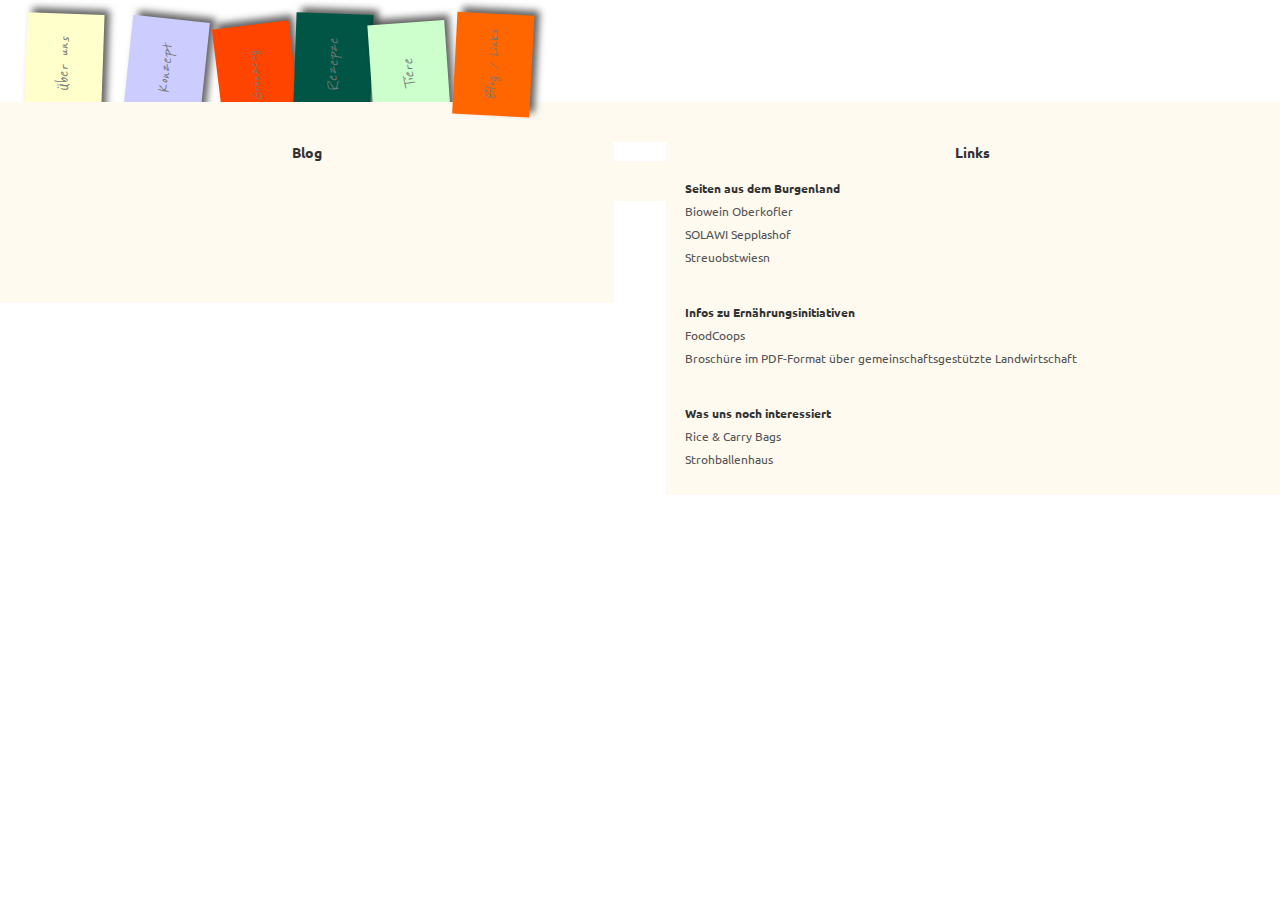
<file: alternate_site/blog.html>
<!DOCTYPE html> 
<html lang="en"> 
<head> 
    <meta charset="UTF-8" />
        <meta http-equiv="X-UA-Compatible" content="IE=edge,chrome=1"> 
        <title>Kleine Landwirtschaft</title>
        <meta name="viewport" content="width=device-width, initial-scale=1.0, maximum-scale=1.0, user-scalable=0"> 
        <meta name="description" content="Unsere kleine Landwirtschaft">
        <meta name="keywords" content="Krobotek, Landwirtschaft, Schweine, biologisch, Hühner, Eier, Gänse, Gemüse, Tomaten, Gurken, Kartoffeln, Burgenland, Jennersdorf, Fürstenfeld />
        <meta name="author" content="Joseph Pfeifer" />
        <link rel="shortcut icon" href="../favicon.ico"> 
        <link href='http://fonts.googleapis.com/css?family=Reenie+Beanie' rel='stylesheet' type='text/css'>
        <link href='http://fonts.googleapis.com/css?family=Ubuntu:400,700' rel='stylesheet' type='text/css'>
        <link rel="stylesheet" type="text/css" href="../css/normalize.css" />
        <link rel="stylesheet" type="text/css" href="../css/demo.css" media="screen" />
        <link rel="stylesheet" type="text/css" href="../css/style.css" media="screen" />
        <link rel="stylesheet" type="text/css" href="../css/book.css" media="screen" /> 
        <link rel="stylesheet" type="text/css" href="../css/colorbox.css" media="screen" /> 
    <body>
    <div class="f-page">
        <div class="f-title">
          <a class="one" href="http://www.diekleinelandwirtschaft.at/alternate_site/uber.html">&Uuml;ber uns</a>
          <a class="two" href="http://www.diekleinelandwirtschaft.at/alternate_site/konzept.html">Konzept</a> 
          <a class="three" href="http://www.diekleinelandwirtschaft.at/alternate_site/grunzeug.html">Gr&uuml;nzeug</a>
          <a class="four" href="http://www.diekleinelandwirtschaft.at/alternate_site/rezepte.html">Rezepze</a>
          <a class="five" href="http://www.diekleinelandwirtschaft.at/alternate_site/tiere.html">Tiere</a>
          <a class="six" style="z-index:2;" href="http://www.diekleinelandwirtschaft.at/alternate_site/blog.html">Blog / Links</a>
        </div>

    	<div class="box w-48 h-10" style="text-align: center; padding: 40px 0 0 0;">
    	    <h8>Blog</h8>
    	</div>

        <div class="box w-4 h-10"></div>

        <div class="box w-48 h-10" style="text-align: center; padding: 40px 0 0 0;">
            <h8>Links</h8>
        </div>
        
        <div class="box w-48 h-90" style="padding: 0vw 1.5vw 0 1.5vw;">
            <div class="blog"></div>
    	    <div class="blogtext"></div>
        </div>
    	
        <div class="box w-4 h-90"></div>

    	<div class="box w-48 h-90 title-top">
            <p><strong>Seiten aus dem Burgenland</strong></p>
            <p><a href="http://www.bioweinbau-oberkofler.at/" target="_blank">Biowein Oberkofler</a></p>
            <p><a href="http://sepplashof.at/" target="_blank">SOLAWI Sepplashof</a></p>
            <p><a href="http://www.streuobstwiesn.at/" target="_blank">Streuobstwiesn</a></p><br><br>

            <p><strong>Infos zu Ernährungsinitiativen</strong></p>
            <p><a href="http://foodcoops.at/" target="_blank">FoodCoops</a></p>
            <p><a href="http://www.xn--ernhrungssouvernitt-iwbmd.at/es-wiki/images/3/32/CSA-Broschuere_AT_Kons.pdf" target="_blank">Broschüre im PDF-Format über gemeinschaftsgestützte Landwirtschaft</a></p><br><br>
            
            <p><strong>Was uns noch interessiert</strong></p>
            <p><a href="https://www.facebook.com/Riceandcarrybags" target="_blank">Rice & Carry Bags</a></p>
            <p><a href="http://www.baubiologie.at/wp/" target="_blank">Strohballenhaus</a></p>
    	</div>
    </div>
			
  </body>
  <script type="text/javascript" src="http://ajax.googleapis.com/ajax/libs/jquery/1.7.2/jquery.min.js"></script>
  <script type="text/javascript" src="http://jbpfeifer.tumblr.com/api/read/json"></script>
  <script type="text/javascript" src="js/jquery.colorbox-min.js"></script>
  <script type="text/javascript" src="js/tumblrintegration.js"></script>
  <script type="text/javascript" src="js/jquery.rezepte.js"></script>
  

</html>
</file>
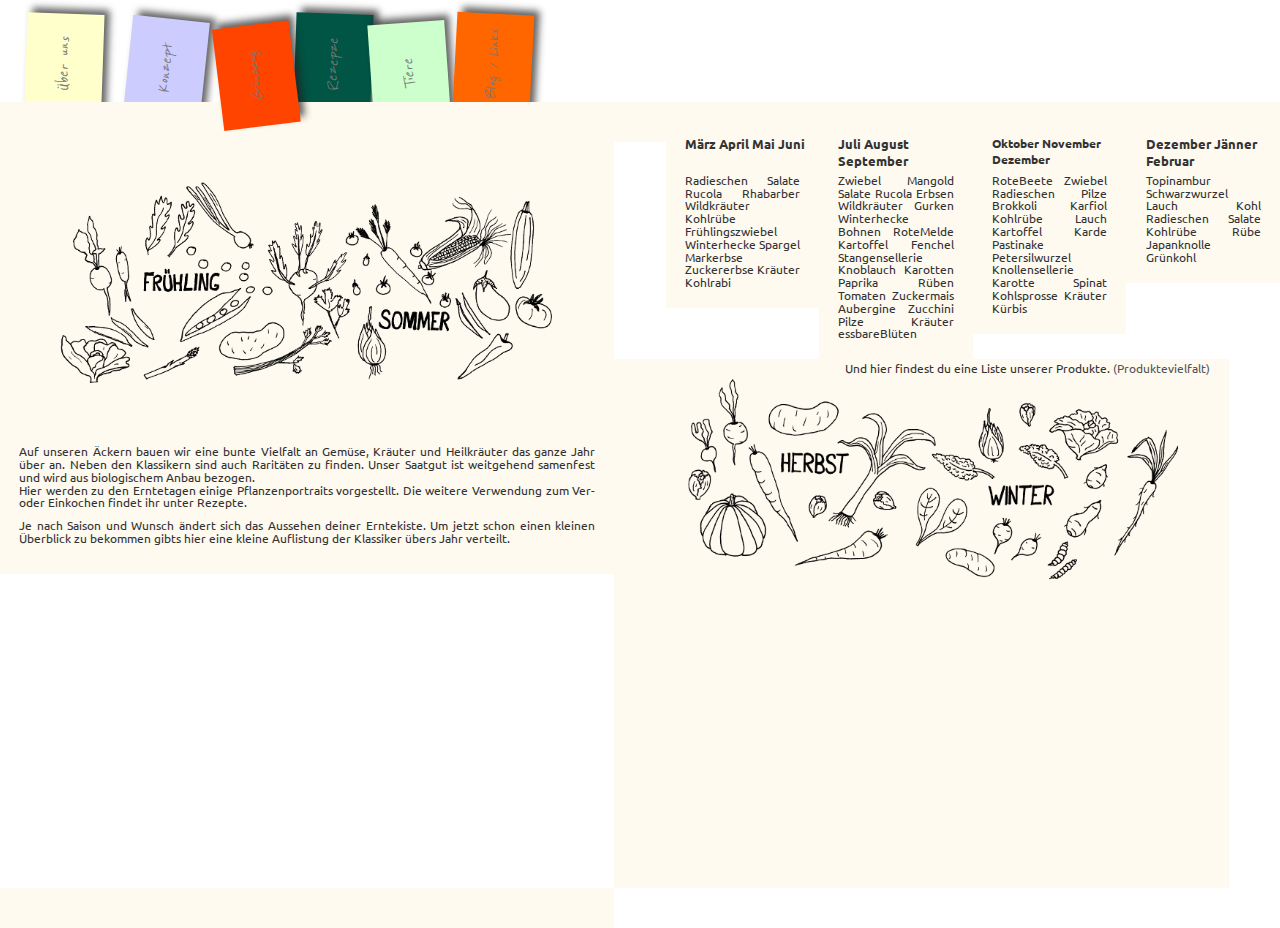
<file: alternate_site/grunzeug.html>
<!DOCTYPE html> 
<html lang="en"> 
<head> 
    <meta charset="UTF-8" />
        <meta http-equiv="X-UA-Compatible" content="IE=edge,chrome=1"> 
        <title>Kleine Landwirtschaft</title>
        <meta name="viewport" content="width=device-width, initial-scale=1.0, maximum-scale=1.0, user-scalable=0"> 
        <meta name="description" content="Unsere kleine Landwirtschaft">
        <meta name="keywords" content="Krobotek, Landwirtschaft, Schweine, biologisch, Hühner, Eier, Gänse, Gemüse, Tomaten, Gurken, Kartoffeln, Burgenland, Jennersdorf, Fürstenfeld />
        <meta name="author" content="Joseph Pfeifer" />
        <link rel="shortcut icon" href="../favicon.ico"> 
        <link href='http://fonts.googleapis.com/css?family=Reenie+Beanie' rel='stylesheet' type='text/css'>
        <link href='http://fonts.googleapis.com/css?family=Ubuntu:400,700' rel='stylesheet' type='text/css'>
        <link rel="stylesheet" type="text/css" href="../css/normalize.css" />
        <link rel="stylesheet" type="text/css" href="../css/demo.css" media="screen" />
        <link rel="stylesheet" type="text/css" href="../css/style.css" media="screen" />
        <link rel="stylesheet" type="text/css" href="../css/book.css" media="screen" /> 
        <link rel="stylesheet" type="text/css" href="../css/colorbox.css" media="screen" /> 
    <body style="min-height: 100%; position: absolute">
    <div class="f-page" style="min-height: 100%;">
        <div class="f-title">
          <a class="one" href="http://www.diekleinelandwirtschaft.at/alternate_site/uber.html">&Uuml;ber uns</a>
          <a class="two" href="http://www.diekleinelandwirtschaft.at/alternate_site/konzept.html">Konzept</a> 
          <a class="three" style="z-index:2;" href="http://www.diekleinelandwirtschaft.at/alternate_site/grunzeug.html">Gr&uuml;nzeug</a>
          <a class="four" href="http://www.diekleinelandwirtschaft.at/alternate_site/rezepte.html">Rezepze</a>
          <a class="five" href="http://www.diekleinelandwirtschaft.at/alternate_site/tiere.html">Tiere</a>
          <a class="six" href="http://www.diekleinelandwirtschaft.at/alternate_site/blog.html">Blog / Links</a>
       </div>

        <div class="box w-48 h-100 title-top" style="background-image:url(../images/page3/fruehlingsommersmall.png); background-repeat: no-repeat; background-size: 40vw; background-position: 50% 6vw;">
            <p style="padding: 28em 0 0 0;">Auf unseren Äckern bauen wir eine bunte Vielfalt an Gemüse, Kräuter und Heilkräuter das ganze Jahr über an. Neben den Klassikern sind auch Raritäten zu finden. Unser Saatgut ist weitgehend samenfest und wird aus biologischem Anbau bezogen.</p>
            <p>Hier werden zu den Erntetagen einige Pflanzenportraits vorgestellt. Die weitere Verwendung zum Ver- oder Einkochen findet ihr unter Rezepte.</p>
            <p>Je nach Saison und Wunsch ändert sich das Aussehen deiner Erntekiste. Um jetzt schon einen kleinen Überblick zu bekommen gibts hier eine kleine Auflistung der Klassiker übers Jahr verteilt.</p>					
        </div>
        	
        <div class="box w-4 h-100">
        </div>
        	
            
        <div class="box w-12 h-40 title-top">
            <h7>März April Mai Juni</h7>
            <p style="padding: 4vw 0 0 0;">Radieschen Salate Rucola Rhabarber Wildkräuter Kohlrübe Frühlingszwiebel Winterhecke Spargel Markerbse Zuckererbse Kräuter Kohlrabi</p>
        </div>
        	
        <div class="box w-12 h-40 title-top">
            <h7>Juli August September</h7>
            <p style="padding: 4vw 0 0 0;">Zwiebel Mangold Salate Rucola Erbsen Wildkräuter Gurken Winterhecke Bohnen RoteMelde Kartoffel Fenchel Stangensellerie Knoblauch Karotten Paprika Rüben Tomaten Zuckermais Aubergine Zucchini Pilze Kräuter essbareBlüten</p>
        </div>

        <div class="box w-12 h-40 title-top">
            <h7 style="font-size:0.9vw;">Oktober November Dezember</h7>
            <p style="padding: 4vw 0 0 0;">RoteBeete Zwiebel Radieschen Pilze Brokkoli Karfiol Kohlrübe Lauch Kartoffel Karde Pastinake Petersilwurzel Knollensellerie Karotte Spinat Kohlsprosse Kräuter Kürbis</p>
        </div>

        <div class="box w-12 h-40 title-top">
            <h7>Dezember Jänner Februar</h7>
        	<p style="padding: 4vw 0 0 0;">Topinambur Schwarzwurzel Lauch Kohl Radieschen Salate Kohlrübe Rübe Japanknolle Grünkohl</p>				
        </div>

        <div class="box w-48 h-9 title-top;" style="text-align: right; padding: 0 1.5vw 0 0; font-size: 0.9vw;">Und hier findest du eine Liste unserer Produkte. <a class='ajax' href="html/gemuese.html" title="Produktvielfalt">(Produktevielfalt)</a></div>

        <div class="box w-48 h-50 title-top" style="background-image:url(../images/page3/herbstwintersmall.png); background-repeat: no-repeat; background-size: 40vw; background-position: 50% 0vw; height: 40vw;">
        </div>
        <div class="box w-48 h-1"></div>
	</div>

</body>
</file>
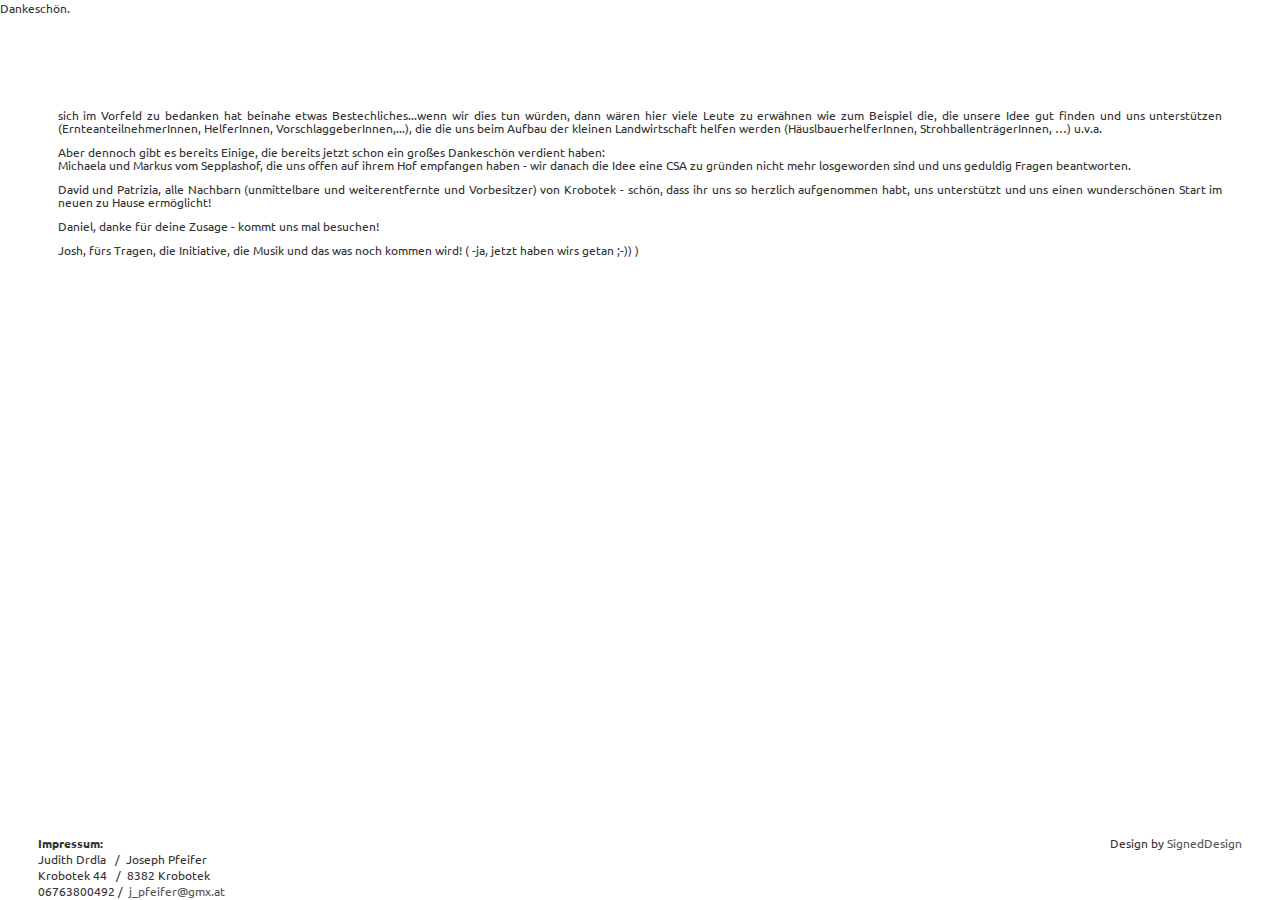
<file: alternate_site/impressum.html>
<!DOCTYPE html> 
<html lang="en"> 
<head> 
    <meta charset="UTF-8" />
        <meta http-equiv="X-UA-Compatible" content="IE=edge,chrome=1"> 
        <title>Kleine Landwirtschaft</title>
        <meta name="viewport" content="width=device-width, initial-scale=1.0, maximum-scale=1.0, user-scalable=0"> 
        <meta name="description" content="Unsere kleine Landwirtschaft">
        <meta name="keywords" content="Krobotek, Landwirtschaft, Schweine, biologisch, Hühner, Eier, Gänse, Gemüse, Tomaten, Gurken, Kartoffeln, Burgenland, Jennersdorf, Fürstenfeld />
        <meta name="author" content="Joseph Pfeifer" />
        <link rel="shortcut icon" href="../favicon.ico"> 
        <link href='http://fonts.googleapis.com/css?family=Reenie+Beanie' rel='stylesheet' type='text/css'>
        <link href='http://fonts.googleapis.com/css?family=Ubuntu:400,700' rel='stylesheet' type='text/css'>
        <link rel="stylesheet" type="text/css" href="../css/normalize.css" />
        <link rel="stylesheet" type="text/css" href="../css/demo.css" media="screen" />
        <link rel="stylesheet" type="text/css" href="../css/style.css" media="screen" />
        <link rel="stylesheet" type="text/css" href="../css/book.css" media="screen" /> 
        <link rel="stylesheet" type="text/css" href="../css/colorbox.css" media="screen" /> 
    <body>
    <div class="f-page f-cover-back">
    			<div class="hinten" style="width: 100%; height:4vw">
    			    <h8>Dankeschön.</h8>
    			</div>

                <div class="hinten" style="margin: 4.5vw;
                    text-align: justify;
                    font-size: 0.9vw;
                    line-height: 1vw;">    
                    <p>sich im Vorfeld zu bedanken hat beinahe etwas Bestechliches...wenn wir dies tun würden, dann wären hier viele Leute zu erwähnen wie zum Beispiel 
                        die, die unsere Idee gut finden und uns unterstützen (ErnteanteilnehmerInnen, HelferInnen, VorschlaggeberInnen,...),  die die uns beim Aufbau der 
                        kleinen Landwirtschaft helfen werden (HäuslbauerhelferInnen, StrohballenträgerInnen, …) u.v.a.</p>
                    
                    <p>Aber dennoch gibt es bereits Einige, die bereits jetzt schon ein großes Dankeschön verdient haben:<br>
                    Michaela und Markus vom Sepplashof, die uns offen auf ihrem Hof empfangen haben - wir danach die Idee eine CSA zu gründen nicht mehr losgeworden sind 
                    und uns geduldig Fragen beantworten.</p>
                    <p>David und Patrizia, alle Nachbarn (unmittelbare und weiterentfernte und Vorbesitzer) von Krobotek - schön, dass ihr uns so herzlich aufgenommen habt, 
                    uns unterstützt und uns einen wunderschönen Start im neuen zu Hause ermöglicht!</p>
                    <p>Daniel, danke für deine Zusage - kommt uns mal besuchen!</p>
                    <p>Josh, fürs Tragen, die Initiative, die Musik und das was noch kommen wird! ( -ja, jetzt haben wirs getan ;-)) )</p>
                </div>

                <div style="position:absolute; bottom:0; width: 50%; height: 6vw; margin-left: 3vw">
                    <p><strong>Impressum: </strong><br>
                    Judith Drdla&#160;&#160;&#160;/&#160;&#160;Joseph Pfeifer<br> 
                    Krobotek 44&#160;&#160;&#160;/&#160;&#160;8382 Krobotek<br>
                    06763800492&#160;/&#160;&#160;<a href="mailto:j_pfeifer@gmx.at">j_pfeifer@gmx.at</a></p>   
                </div>

                <div style="position:absolute; bottom:0; left:50%; width: 50%; height: 6vw; text-align:right; padding-right:3vw;">
                    <p>Design by <a href="http://www.signed-design.at/" target="_blank">SignedDesign</a></p>
                </div>
    </div>
</div>
</body>
</file>
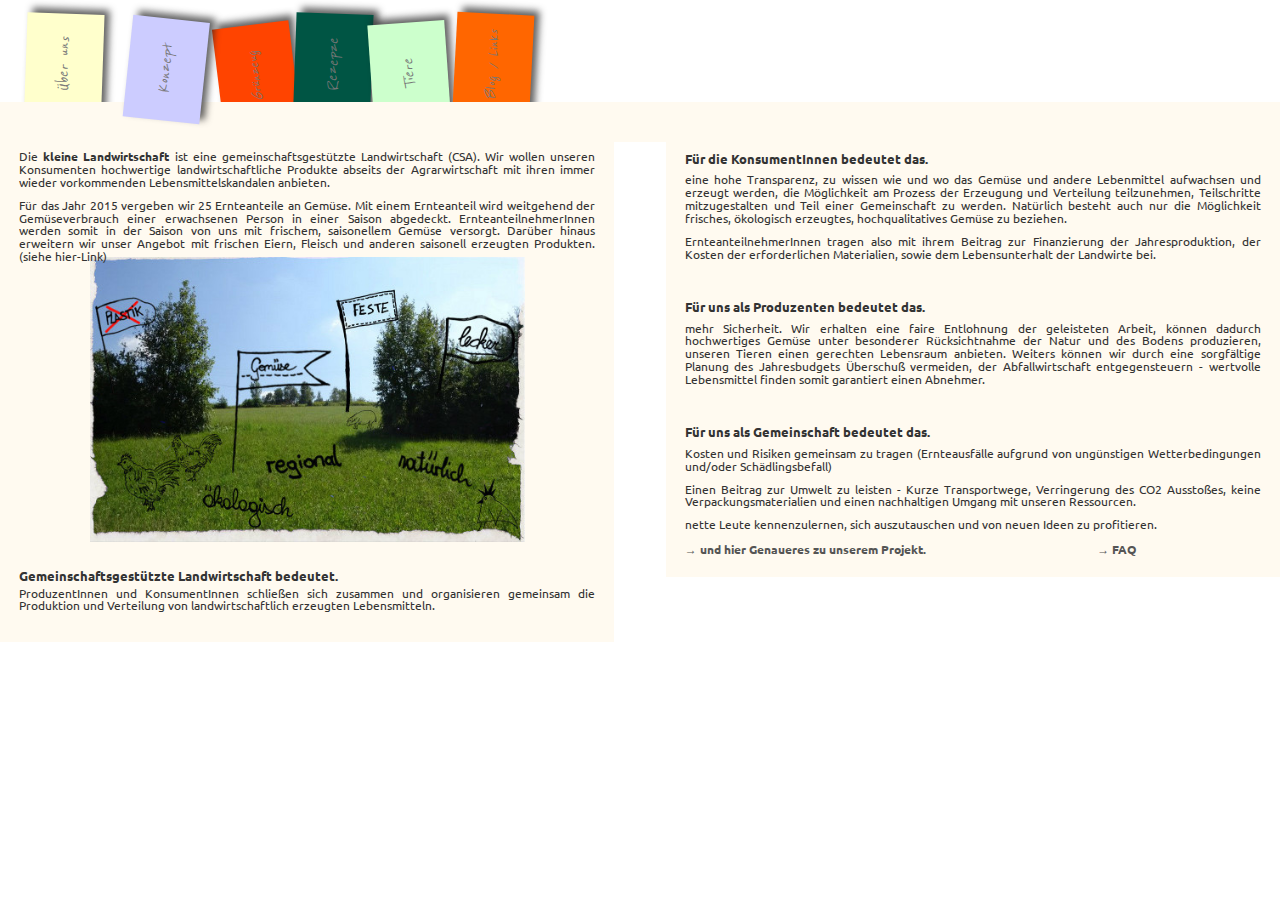
<file: alternate_site/konzept.html>
<!DOCTYPE html> 
<html lang="en"> 
<head> 
    <meta charset="UTF-8" />
        <meta http-equiv="X-UA-Compatible" content="IE=edge,chrome=1"> 
        <title>Kleine Landwirtschaft</title>
        <meta name="viewport" content="width=device-width, initial-scale=1.0, maximum-scale=1.0, user-scalable=0"> 
        <meta name="description" content="Unsere kleine Landwirtschaft">
        <meta name="keywords" content="Krobotek, Landwirtschaft, Schweine, biologisch, Hühner, Eier, Gänse, Gemüse, Tomaten, Gurken, Kartoffeln, Burgenland, Jennersdorf, Fürstenfeld />
        <meta name="author" content="Joseph Pfeifer" />
        <link rel="shortcut icon" href="../favicon.ico"> 
        <link href='http://fonts.googleapis.com/css?family=Reenie+Beanie' rel='stylesheet' type='text/css'>
        <link href='http://fonts.googleapis.com/css?family=Ubuntu:400,700' rel='stylesheet' type='text/css'>
        <link rel="stylesheet" type="text/css" href="../css/normalize.css" />
        <link rel="stylesheet" type="text/css" href="../css/demo.css" media="screen" />
        <link rel="stylesheet" type="text/css" href="../css/style.css" media="screen" />
        <link rel="stylesheet" type="text/css" href="../css/book.css" media="screen" /> 
        <link rel="stylesheet" type="text/css" href="../css/colorbox.css" media="screen" /> 
    <body style="height: 100%; position:absolute;">
    <div class="f-page">
        <div class="f-title">
          <a class="one" href="http://www.diekleinelandwirtschaft.at/alternate_site/uber.html">&Uuml;ber uns</a>
          <a class="two" style="z-index:2;" href="http://www.diekleinelandwirtschaft.at/alternate_site/konzept.html">Konzept</a> 
          <a class="three" href="http://www.diekleinelandwirtschaft.at/alternate_site/grunzeug.html">Gr&uuml;nzeug</a>
          <a class="four" href="http://www.diekleinelandwirtschaft.at/alternate_site/rezepte.html">Rezepze</a>
          <a class="five" href="http://www.diekleinelandwirtschaft.at/alternate_site/tiere.html">Tiere</a>
          <a class="six" href="http://www.diekleinelandwirtschaft.at/alternate_site/blog.html">Blog / Links</a>
        </div>

		<div class="box w-48 h-100 title-top" style="background-image: url(../images/page2/conceptfoto.jpg); background-repeat: no-repeat; background-size: 34vw; background-position: 50% 12vw;">
      <p style="margin-top: 2.15vw; ">Die <strong> kleine Landwirtschaft </strong>ist eine gemeinschaftsgestützte Landwirtschaft (CSA). Wir wollen unseren Konsumenten hochwertige landwirtschaftliche Produkte abseits der Agrarwirtschaft mit ihren immer wieder vorkommenden Lebensmittelskandalen anbieten.</p>
			<p> Für das Jahr 2015 vergeben wir 25 Ernteanteile an Gemüse. Mit einem Ernteanteil wird weitgehend der Gemüseverbrauch einer erwachsenen Person in einer Saison abgedeckt.  ErnteanteilnehmerInnen werden somit in der Saison von uns mit frischem, saisonellem Gemüse versorgt. Darüber hinaus erweitern wir unser Angebot mit frischen Eiern, Fleisch und anderen saisonell erzeugten Produkten. (siehe hier-Link)</p>
			<h9>Gemeinschaftsgestützte Landwirtschaft bedeutet.</h9>
            <p style="margin-top: 24.5vw;">ProduzentInnen und KonsumentInnen schließen sich zusammen und organisieren gemeinsam die Produktion und Verteilung von landwirtschaftlich erzeugten Lebensmitteln.</p>
		</div>
		
	    <div class="box w-4 h-100">
		</div>
		
	    <div class="box w-48 h-100 title-top">
	        <h5>Für die KonsumentInnen bedeutet das.</h5>
            <p>eine hohe Transparenz, zu wissen wie und wo das Gemüse und andere Lebenmittel aufwachsen und erzeugt werden, die Möglichkeit am Prozess der Erzeugung und Verteilung teilzunehmen, Teilschritte mitzugestalten und Teil einer Gemeinschaft zu werden. Natürlich besteht auch nur die Möglichkeit frisches, ökologisch erzeugtes, hochqualitatives Gemüse zu beziehen.</p> 
            <p>ErnteanteilnehmerInnen tragen also mit ihrem Beitrag zur Finanzierung der Jahresproduktion, der Kosten der erforderlichen Materialien, sowie dem Lebensunterhalt der Landwirte bei.</p>
		    
		    <h5>Für uns als Produzenten bedeutet das.</h5>
            <p>mehr Sicherheit. Wir erhalten eine faire Entlohnung der geleisteten Arbeit, können dadurch hochwertiges Gemüse unter besonderer Rücksichtnahme der Natur und des Bodens produzieren, unseren Tieren einen gerechten Lebensraum anbieten. Weiters können wir durch eine sorgfältige Planung des Jahresbudgets Überschuß vermeiden, der Abfallwirtschaft entgegensteuern - wertvolle Lebensmittel finden somit garantiert einen Abnehmer.</p> 
            
            <h5>Für uns als Gemeinschaft bedeutet das.</h5>
            <p>Kosten und Risiken gemeinsam zu tragen (Ernteausfälle aufgrund von ungünstigen Wetterbedingungen und/oder Schädlingsbefall)</p>
            <p>Einen Beitrag zur Umwelt zu leisten - Kurze Transportwege, Verringerung des CO2 Ausstoßes, keine Verpackungsmaterialien und einen nachhaltigen Umgang mit unseren Ressourcen.</p>
            <p>nette Leute kennenzulernen, sich auszutauschen und von neuen Ideen zu profitieren.</p>
            <div>
                <div style="width: 50%; float: left">
                    <strong><a class='ajax' href="html/genaueres.html" title="Konzept">→ und hier Genaueres zu unserem Projekt.</a></strong>
		        </div>
		        <div style="width: 50%; float: left; text-align: center">
		            <strong><a class='ajax' href="html/faq.html" title="FAQ">→ FAQ</a></strong>
		        </div>
		    </div>
		</div>			
	</div>

</body>
</file>
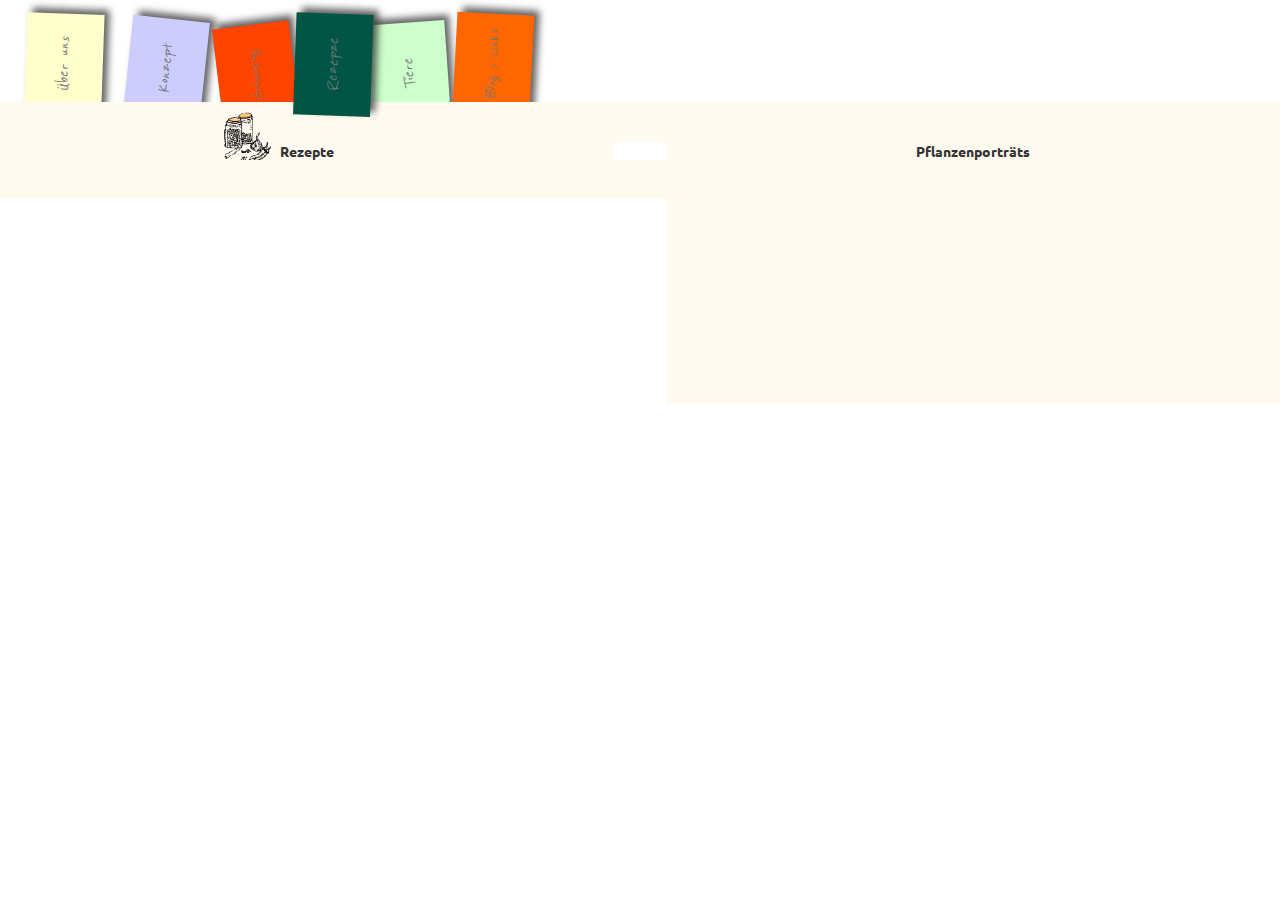
<file: alternate_site/rezepte.html>
<!DOCTYPE html> 
<html lang="en"> 
<head> 
    <meta charset="UTF-8" />
        <meta http-equiv="X-UA-Compatible" content="IE=edge,chrome=1"> 
        <title>Kleine Landwirtschaft</title>
        <meta name="viewport" content="width=device-width, initial-scale=1.0, maximum-scale=1.0, user-scalable=0"> 
        <meta name="description" content="Unsere kleine Landwirtschaft">
        <meta name="keywords" content="Krobotek, Landwirtschaft, Schweine, biologisch, Hühner, Eier, Gänse, Gemüse, Tomaten, Gurken, Kartoffeln, Burgenland, Jennersdorf, Fürstenfeld />
        <meta name="author" content="Joseph Pfeifer" />
        <link rel="shortcut icon" href="../favicon.ico"> 
        <link href='http://fonts.googleapis.com/css?family=Reenie+Beanie' rel='stylesheet' type='text/css'>
        <link href='http://fonts.googleapis.com/css?family=Ubuntu:400,700' rel='stylesheet' type='text/css'>
        <link rel="stylesheet" type="text/css" href="../css/normalize.css" />
        <link rel="stylesheet" type="text/css" href="../css/demo.css" media="screen" />
        <link rel="stylesheet" type="text/css" href="../css/style.css" media="screen" />
        <link rel="stylesheet" type="text/css" href="../css/book.css" media="screen" /> 
        <link rel="stylesheet" type="text/css" href="../css/colorbox.css" media="screen" /> 
    <body>
    <div class="f-page">
        <div class="f-title">
          <a class="one" href="http://www.diekleinelandwirtschaft.at/alternate_site/uber.html">&Uuml;ber uns</a>
          <a class="two" href="http://www.diekleinelandwirtschaft.at/alternate_site/konzept.html">Konzept</a> 
          <a class="three" href="http://www.diekleinelandwirtschaft.at/alternate_site/grunzeug.html">Gr&uuml;nzeug</a>
          <a class="four" style="z-index:2;" href="http://www.diekleinelandwirtschaft.at/alternate_site/rezepte.html">Rezepze</a>
          <a class="five" href="http://www.diekleinelandwirtschaft.at/alternate_site/tiere.html">Tiere</a>
          <a class="six" href="http://www.diekleinelandwirtschaft.at/alternate_site/blog.html">Blog / Links</a>
        </div>

    	<div class="box w-48 h-10" style="text-align: center; 
    	padding: 3vw 0 0 0;
    	background-image:url(../images/page4/eingelegtes.png);
    	background-repeat: no-repeat;
        background-size: 6vw;
        background-position: 16vw 0vw;">
            <h8>Rezepte</h8>
    	</div>
        <div class="box w-4 h-10"></div>
        <div class="box w-48 h-10" style="text-align: center; padding: 3vw 0 0 0;">
            <h8>Pflanzenporträts</h8>
        </div>
        
        <div class="box w-6 h-90"></div>
    	<div id="tumblr" class="box w-12 h-90"></div>
    	<div id="tumblr2" class="box w-12 h-90"></div>
    	<div id="tumblr3" class="box w-12 h-90"></div>
        <div class="box w-6 h-90"></div>

        <div class="box w-4 h-90"></div>
    	
        <div class="box w-48 h-90">
    	    <div class="grunzeug"></div>
    	    <div class="grunzeugtext"></div>
        </div>
    </div>

  </body>


  <script type="text/javascript" src="http://ajax.googleapis.com/ajax/libs/jquery/1.7.2/jquery.min.js"></script>
  <script type="text/javascript" src="http://jbpfeifer.tumblr.com/api/read/json"></script>
  <script type="text/javascript" src="js/jquery.colorbox-min.js"></script>
  <script type="text/javascript" src="js/tumblrintegration.js"></script>
  <script type="text/javascript" src="js/jquery.rezepte.js"></script>
  
</html>
</file>
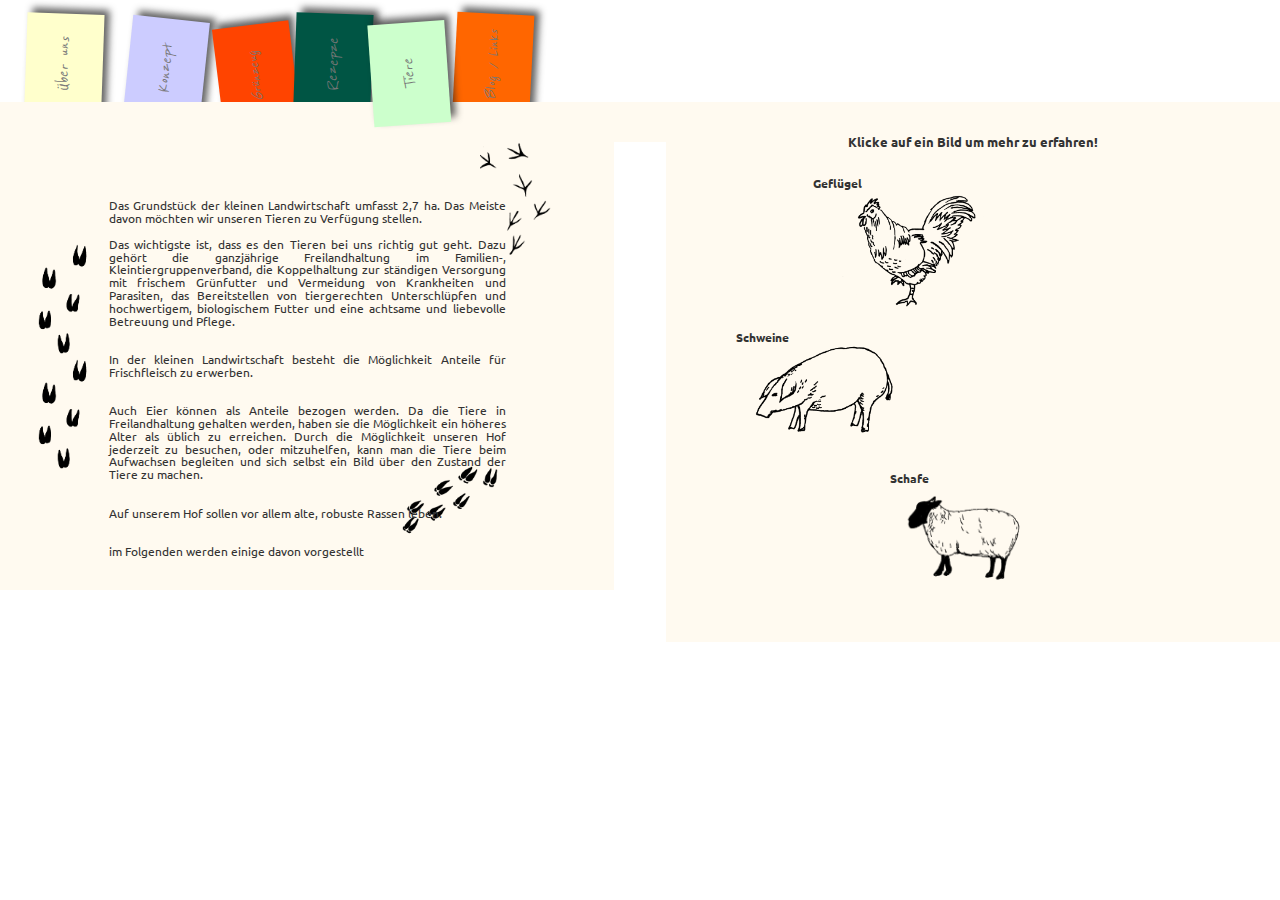
<file: alternate_site/tiere.html>
<!DOCTYPE html> 
<html lang="en"> 
<head> 
    <meta charset="UTF-8" />
        <meta http-equiv="X-UA-Compatible" content="IE=edge,chrome=1"> 
        <title>Kleine Landwirtschaft</title>
        <meta name="viewport" content="width=device-width, initial-scale=1.0, maximum-scale=1.0, user-scalable=0"> 
        <meta name="description" content="Unsere kleine Landwirtschaft">
        <meta name="keywords" content="Krobotek, Landwirtschaft, Schweine, biologisch, Hühner, Eier, Gänse, Gemüse, Tomaten, Gurken, Kartoffeln, Burgenland, Jennersdorf, Fürstenfeld />
        <meta name="author" content="Joseph Pfeifer" />
        <link rel="shortcut icon" href="../favicon.ico"> 
        <link href='http://fonts.googleapis.com/css?family=Reenie+Beanie' rel='stylesheet' type='text/css'>
        <link href='http://fonts.googleapis.com/css?family=Ubuntu:400,700' rel='stylesheet' type='text/css'>
        <link rel="stylesheet" type="text/css" href="../css/normalize.css" />
        <link rel="stylesheet" type="text/css" href="../css/demo.css" media="screen" />
        <link rel="stylesheet" type="text/css" href="../css/style.css" media="screen" />
        <link rel="stylesheet" type="text/css" href="../css/book.css" media="screen" /> 
        <link rel="stylesheet" type="text/css" href="../css/colorbox.css" media="screen" /> 
    <body>
    <div class="f-page">
        <div class="f-title">
          <a class="one" href="http://www.diekleinelandwirtschaft.at/alternate_site/uber.html">&Uuml;ber uns</a>
          <a class="two" href="http://www.diekleinelandwirtschaft.at/alternate_site/konzept.html">Konzept</a> 
          <a class="three" href="http://www.diekleinelandwirtschaft.at/alternate_site/grunzeug.html">Gr&uuml;nzeug</a>
          <a class="four" href="http://www.diekleinelandwirtschaft.at/alternate_site/rezepte.html">Rezepze</a>
          <a class="five" style="z-index:2;" href="http://www.diekleinelandwirtschaft.at/alternate_site/tiere.html">Tiere</a>
          <a class="six" href="http://www.diekleinelandwirtschaft.at/alternate_site/blog.html">Blog / Links</a>
        </div>

    	<div id="spuren" class="box w-48 h-100 title-top">
            <p style="margin-top: 6vw; padding: 0vw 7vw;">Das Grundstück der kleinen Landwirtschaft umfasst 2,7 ha. Das Meiste davon möchten wir unseren Tieren zu Verfügung stellen.</p>
            <p style="padding: 1vw 7vw;">Das wichtigste ist, dass es den Tieren bei uns richtig gut geht. Dazu gehört die ganzjährige Freilandhaltung im Familien-, Kleintiergruppenverband, die Koppelhaltung zur ständigen Versorgung mit frischem Grünfutter und Vermeidung von Krankheiten und Parasiten, das Bereitstellen von tiergerechten Unterschlüpfen und hochwertigem, biologischem Futter und eine achtsame und liebevolle Betreuung und Pflege.</p>
            <p style="padding: 1vw 7vw;">In der kleinen Landwirtschaft besteht die Möglichkeit Anteile für Frischfleisch zu erwerben.</p>
            <p style="padding: 1vw 7vw;">Auch Eier können als Anteile bezogen werden. Da die Tiere in Freilandhaltung gehalten werden, haben sie die Möglichkeit ein höheres Alter als üblich zu erreichen. Durch die Möglichkeit unseren Hof jederzeit zu besuchen, oder mitzuhelfen, kann man die Tiere beim Aufwachsen begleiten und sich selbst ein Bild über den Zustand der Tiere zu machen.</p>
            <p style="padding: 1vw 7vw;">Auf unserem Hof sollen vor allem alte, robuste Rassen leben.</p>
            <p style="padding: 1vw 7vw;">im Folgenden werden einige davon vorgestellt</p>
        </div>
    	
        <div class="box w-4 h-100">
    	</div>

    	<div class="box w-48 h-100 title-top">
    		<h4>Klicke auf ein Bild um mehr zu erfahren!</h4>
            <div style="height: 10vw;
                        width: 100%;">
                <div id="hahn" style="position: relative;
                            left: 10vw;
                            height: 14vw;
                            width: 14vw;
                            background-image: url(../images/page5/hahn.png);
                            background-size: contain;
                            background-repeat: no-repeat;
                            background-position: 1vw 1vw;">
                    <h6>Geflügel</h6>
                </div>
            </div>
                
            <div style="height: 9vw;
                        width: 100%;">
                <div id='schwein' 
                     style="position: relative;
                            left: 4vw;
                            height: 14vw;
                            width: 14vw;
                            background-image: url(../images/page5/schwein.png);
                            background-size: contain;
                            background-repeat: no-repeat;">
                    <h6>Schweine</h6>
                </div>
            </div>
            
            <div style="height: 12vw;
                        width: 100%;">
                <div id='schaf'
                     style="position: relative;
                            left: 16vw;
                            height: 11vw;
                            width: 11vw;
                            background-image: url(../images/page5/schaf.png);
                            background-size: contain;
                            background-repeat: no-repeat;
                            background-position: 0vw 1.7vw;">
                    <h6>Schafe</h6>
                </div>
            </div>
    	</div>
    </div>

  </body>
  <script type="text/javascript" src="http://ajax.googleapis.com/ajax/libs/jquery/1.7.2/jquery.min.js"></script>
  <script type="text/javascript" src="http://jbpfeifer.tumblr.com/api/read/json"></script>
  <script type="text/javascript" src="js/jquery.colorbox-min.js"></script>
  <script type="text/javascript" src="js/tumblrintegration.js"></script>
  <script type="text/javascript" src="js/jquery.rezepte.js"></script>
  

</html>
</file>
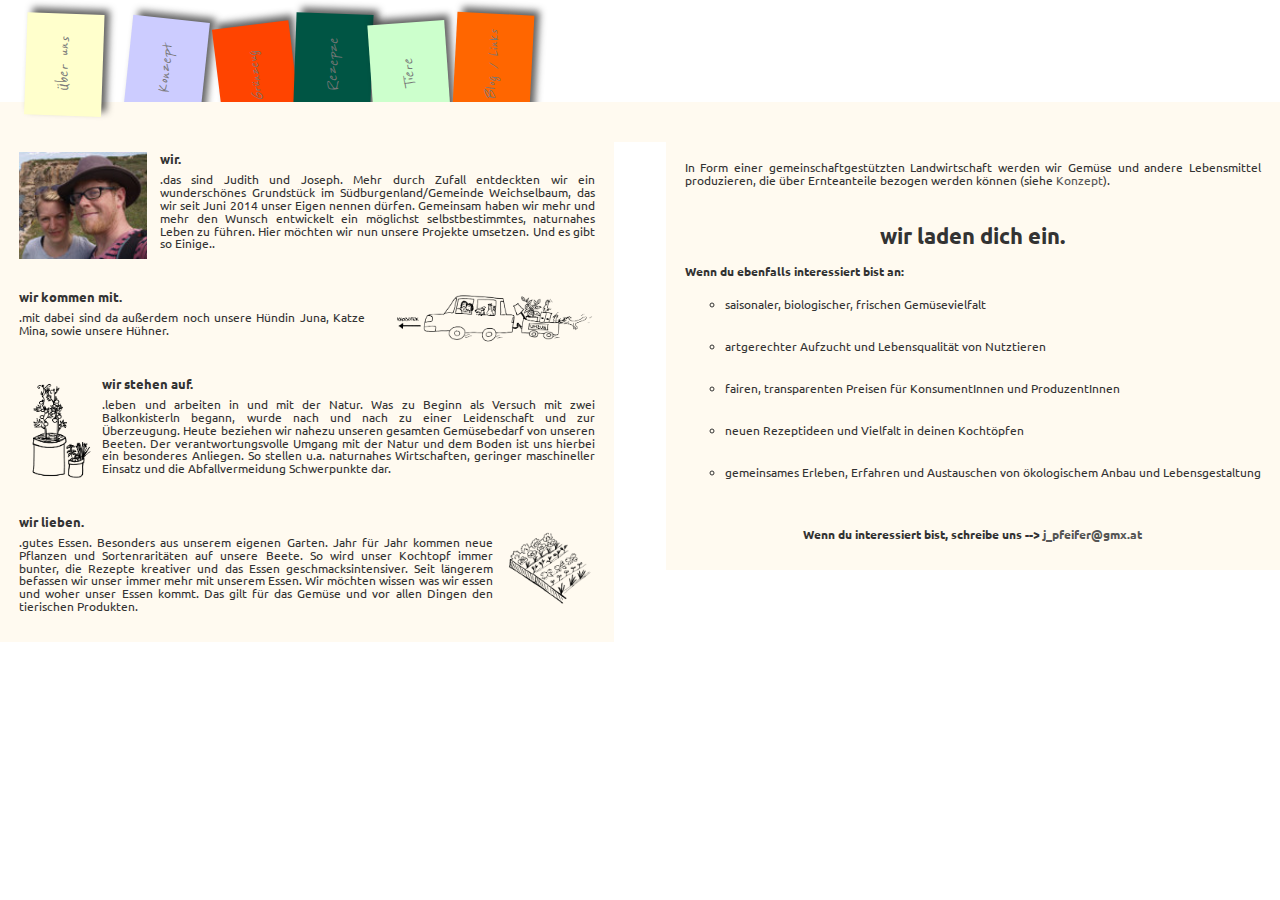
<file: alternate_site/uber.html>
<!DOCTYPE html> 
<html lang="en"> 
<head> 
    <meta charset="UTF-8" />
        <meta http-equiv="X-UA-Compatible" content="IE=edge,chrome=1"> 
        <title>Kleine Landwirtschaft</title>
        <meta name="viewport" content="width=device-width, initial-scale=1.0, maximum-scale=1.0, user-scalable=0"> 
        <meta name="description" content="Unsere kleine Landwirtschaft">
        <meta name="keywords" content="Krobotek, Landwirtschaft, Schweine, biologisch, Hühner, Eier, Gänse, Gemüse, Tomaten, Gurken, Kartoffeln, Burgenland, Jennersdorf, Fürstenfeld />
        <meta name="author" content="Joseph Pfeifer" />
        <link rel="shortcut icon" href="../favicon.ico"> 
        <link href='http://fonts.googleapis.com/css?family=Reenie+Beanie' rel='stylesheet' type='text/css'>
        <link href='http://fonts.googleapis.com/css?family=Ubuntu:400,700' rel='stylesheet' type='text/css'>
        <link rel="stylesheet" type="text/css" href="../css/normalize.css" />
        <link rel="stylesheet" type="text/css" href="../css/demo.css" media="screen" />
        <link rel="stylesheet" type="text/css" href="../css/style.css" media="screen" />
        <link rel="stylesheet" type="text/css" href="../css/book.css" media="screen" /> 
        <link rel="stylesheet" type="text/css" href="../css/colorbox.css" media="screen" /> 
    <body>
     <div class="f-page">
            <div class="f-title">
                <a class="one" style="z-index:2;" href="http://www.diekleinelandwirtschaft.at/alternate_site/uber.html">&Uuml;ber uns</a>
                <a class="two" href="http://www.diekleinelandwirtschaft.at/alternate_site/konzept.html">Konzept</a> 
                <a class="three" href="http://www.diekleinelandwirtschaft.at/alternate_site/grunzeug.html">Gr&uuml;nzeug</a>
                <a class="four" href="http://www.diekleinelandwirtschaft.at/alternate_site/rezepte.html">Rezepze</a>
                <a class="five" href="http://www.diekleinelandwirtschaft.at/alternate_site/tiere.html">Tiere</a>
                <a class="six" href="http://www.diekleinelandwirtschaft.at/alternate_site/blog.html">Blog / Links</a>
            </div>
        <div class="box w-48 h-100">
			<span class="create" style="background-image: url(../images/page1/wir.jpg); background-position: 0% 50%; padding-left: 11vw; background-size: 10vw auto;">
    			<h5>wir.</h5>
                <p>.das sind Judith und Joseph. Mehr durch Zufall entdeckten wir ein wunderschönes Grundstück im Südburgenland/Gemeinde Weichselbaum, das wir seit Juni 2014 unser Eigen nennen dürfen. Gemeinsam haben wir mehr und mehr den Wunsch entwickelt ein möglichst selbstbestimmtes, naturnahes Leben zu führen. Hier möchten wir nun unsere Projekte umsetzen. Und es gibt so Einige..</p>
            </span>

            <span class="create" style="background-image: url(../images/page1/umzug.png); background-position: 100% 50%; padding-right: 18vw; background-size: auto 4vw;">
                <h5>wir kommen mit.</h5>
                <p>.mit dabei sind da außerdem noch unsere Hündin Juna, Katze Mina, sowie unsere Hühner.</p>
    		</span>
        	<span class="create" style="background-image: url(../images/page1/blumentopf.png); background-position: 0% 50%; padding-left: 6.5vw; background-size: 6vw auto;">
    		    <h5>wir stehen auf.</h5>
    		    <p>.leben und arbeiten in und mit der Natur. Was zu Beginn als Versuch mit zwei Balkonkisterln begann, wurde nach und nach zu einer Leidenschaft und zur Überzeugung. Heute beziehen wir nahezu unseren gesamten Gemüsebedarf von unseren Beeten. Der verantwortungsvolle Umgang mit der Natur und dem Boden ist uns hierbei ein besonderes Anliegen. So stellen u.a. naturnahes Wirtschaften, geringer maschineller Einsatz und die Abfallvermeidung Schwerpunkte dar.</p>
            </span>
		        
			<span class="create" style="background-image: url(../images/page1/beet.png); background-position: 100% 50%; padding-right: 8vw; background-size: auto 6vw;">
    		    <h5>wir lieben.</h5>
    		    <p>.gutes Essen. Besonders aus unserem eigenen Garten. Jahr für Jahr kommen neue Pflanzen und Sortenraritäten auf unsere Beete. So wird unser Kochtopf immer bunter, die Rezepte kreativer und das Essen geschmacksintensiver. Seit längerem befassen wir unser immer mehr mit unserem Essen. Wir möchten wissen was wir essen und woher unser Essen kommt. Das gilt für das  Gemüse und vor allen Dingen den tierischen Produkten.</p>
    		</span>
		</div>
        <div class="box w-4 h-100"></div>
		
        <div class="box w-48 h-100">
		    <p style="margin-top:3vw; margin-bottom:2vw; padding-bottem:0.5vw">In Form einer gemeinschaftgestützten Landwirtschaft werden wir Gemüse und andere Lebensmittel produzieren, die über Ernteanteile bezogen werden können (siehe <a onclick="loadPage2()">Konzept</a>).</p>
			<h3>wir laden dich ein.</h3>

			
			<h6 style="margin-top: 1vw;">Wenn du ebenfalls interessiert bist an:</h6>
			<ul>
				<li>saisonaler, biologischer, frischen Gemüsevielfalt</li>
				<li>artgerechter Aufzucht und Lebensqualität von Nutztieren</li>
				<li>fairen, transparenten Preisen für KonsumentInnen und ProduzentInnen</li>
				<li>neuen Rezeptideen und Vielfalt in deinen Kochtöpfen</li>
				<li>gemeinsames Erleben, Erfahren und Austauschen von ökologischem Anbau und Lebensgestaltung</li>
			</ul>
			<p style="text-align: center; margin-top: 3vw;"><strong>Wenn du interessiert bist, schreibe uns --> <a href="mailto:j_pfeifer@gmx.at">j_pfeifer@gmx.at</a></strong></p>		
		</div>
	</div>
</body>
</file>
<file: css/style.css>
.container {
	position: absolute;
	margin: 0 auto;
	top: 0;
	-webkit-perspective: 2200px;
	-moz-perspective: 2200px;
	perspective: 2200px;
}  
.page {
	width: 50%;
	height: 100%;
	position: absolute;
	-webkit-transform-style: preserve-3d;
	-moz-transform-style: preserve-3d;
	-webkit-transform-origin: left center;
	-moz-transform-origin: left center;
	-webkit-touch-callout: none;
	-webkit-user-select: none;
	-khtml-user-select: none;
	-moz-user-select: none;
	-ms-user-select: none;
	user-select: none;
}

.page > div {
	display: block;
	height: 100%;
	width: 100%;
	position: absolute;
	background: #fff;
	-webkit-transform-style: preserve-3d;
	-moz-transform-style: preserve-3d;
	-webkit-backface-visibility: hidden;
	-moz-backface-visibility: hidden;
}
.page .back {	
	-webkit-transform: rotateY(-180deg);
	-moz-transform: rotateY(-180deg);
}
.page .outer{
	width: 100%;
	height: 100%;
	position: absolute;
	top: 0px;
	left: 0px;
	overflow: hidden;
	z-index: 999;
}
.page .content{
	height: 100%;
	position: absolute;
	top: 0px;
	left: 0px;
}
.overlay, .flipoverlay{
	background-color: rgba(0, 0, 0, 0.6);
	position: absolute;
	top: 0px;
	left: 0px;
	width: 100%;
	height: 100%;
	opacity: 0;
}
.flipoverlay{
	background-color: rgba(0, 0, 0, 0.2);
}
.page .content .inner{
	padding: 50px 15px 10px;
	height: 100%;
}
.page h1{
	text-align: center;
}
.page.cover .front .content,
.page.cover-back .back .content{
	width: 100% !important;
}
.page.cover .front .content:after,
.page.cover-back .back .content:after{
	position: absolute;
	top: 0px;
	left: 0px;
	width: 10px;
	height: 100%;
	content: '';
	background: -webkit-linear-gradient(left, rgba(0,0,0,0.25) 0%,rgba(0,0,0,0.01) 16%,rgba(0,0,0,0) 17%,rgba(0,0,0,0) 44%,rgba(0,0,0,0.08) 60%,rgba(0,0,0,0.09) 61%,rgba(0,0,0,0.35) 100%);
	opacity: 0.2;
}
.page.cover-back .back .content:after{
	left: auto;
	right: 0px;
	background:-webkit-linear-gradient(left, rgba(0,0,0,0.53) 0%,rgba(0,0,0,0.1) 10%,rgba(0,0,0,1) 100%);
}
.page.cover .front .content .inner{
	padding-top: 20px;
}
.page.cover .front .content{
	background: #ddd url(../images/cover.jpg) no-repeat center center;
	background-size: 50%;
}
.page.cover-back .back .content{
	background: #ddd;
}
.page.cover h1{
	color: rgba(255,255,255,0.9);
	text-align: right;
	font-weight: 300;
	font-size: 34px;
	text-transform: uppercase;
	margin: 0 0 0 60%;
	line-height: 34px;
	padding-bottom: 10px;
	cursor: default;
}
.page.cover h1 span{
	display: block;
	font-weight: 300;
	font-size: 15px;
}
.page.cover .f-cover-story{
	color: rgba(255,255,255,0.9);
	font-weight: 600;
	font-size: 50px;
	line-height: 46px;
	position: absolute;
	bottom: 60px;
	left: 40px;
	margin: 0;
	text-transform: uppercase;
	cursor: default;
}
.page.cover-back .hinten h8{
	color: rgba(255,255,255,0.9);
	text-align: center;
    font-size: 2vw;
    margin: 2.5vw 0;
    position: absolute;
    width: 100%;
	font-weight: 300;
	text-transform: uppercase;
	line-height: 34px;
	padding-bottom: 10px;
	cursor: default;
}
a.f-ref{
	line-height: 20px;
	font-size: 16px;
	position: absolute;
	top: 252px;
	font-weight: 300;
	text-indent: 1px;
}
.page.cover .f-cover-story span{
	display: block;
	font-size: 26px;
	line-height: 26px;
}
.page a, 
.page.cover .f-cover-story span{
	color: #F86738;
	font-size: 0.85vw;
}
.page a:hover{
	color: #000;
}
.f-cover-flip{
	background: #000;
	color: #ddd;
	position: absolute;
	right: 0px;
	padding: 5px 30px 5px 20px;
	font-size: 0.9vw;
	text-transform: uppercase;
	font-weight: 500;
	top: 50%;
	margin-top: -25px;
	cursor: default;
	text-align: center;
}
.logo{
	width: 180px;
	height: 180px;
	position: absolute;
	top: 20px;
	left: 30px;
	line-height: 428px;
	color: white;
	font-size: 59px;
	font-weight: bold;
	text-indent: -3px;
	cursor: default;
}
.logo:before{
	position: absolute;
	width: 49%;
	height: 50%;
	content: '';
	top: 0px;
	left: 0px;
	/*background: rgba(255,255,255,0.4);
	box-shadow: 0 95px 0px rgba(255,255,255,0.6);*/
}
.logo:after{
	position: absolute;
	width: 49%;
	height: 50%;
	content: '';
	top: 0px;
	right: 0px;
	/*background: rgba(255,255,255,0.6);
	box-shadow: 0 95px 0px rgba(255,255,255,0.4);*/
}
.f-title{
	position: absolute;
	top: 0px;
	left: 0px;
	height: 50px;
	text-align:center;
	width: 100%;
}
.f-title h2{
	line-height: 50px;
	margin: 0;
	font-weight: 300;
	font-size: 28px;
	color: #aaa;
	float: left;
	width: 33%;
}
.f-title a{
	width: 33%;
	float: left;
	text-align: right;
	overflow: hidden;
	height: 50px;
	font-size: 12px;
	line-height: 50px;
	padding: 0px 15px;
	color: #777;
	font-style: italic;
	font-family: "Calisto MT", "Bookman Old Style", Bookman, "Goudy Old Style", Garamond, "Hoefler Text", "Bitstream Charter", Georgia, serif;
}

.f-title a:hover{
	color: #000;
}
.box{
	border-top: 1px solid #f2f2f2;
	float: left;
	padding: 20px;
	overflow: hidden;
	position: relative;
	background: #fff;
	cursor: pointer;
}
.img-cont{
	height: 40%;
	width: 100%;
	background-repeat: no-repeat;
	background-position: top center;
	background-size: cover;
}
.img-1{
	background-image: url(../images/1.jpg);
}
.img-2{
	background-image: url(../images/2.jpg);
	height: 60%;
}
.img-3{
	background-image: url(../images/3.jpg);
}
.img-4{
	background-image: url(../images/4.jpg);
}
.img-5{
	background-image: url(../images/5.jpg);
}
.img-6{
	background-image: url(../images/6.jpg);
}
.img-7{
	background-image: url(../images/7.jpg);
}
.img-8{
	background-image: url(../images/8.jpg);
}
.img-9{
	background-image: url(../images/9.jpg);
}
.box:after{
	position: absolute;
	/*background: -moz-linear-gradient(top, rgba(255,255,255,0) 0%, rgba(255,255,255,0.73) 22%, rgba(255,255,255,0.73) 23%, rgba(255,255,255,1) 91%);
	background: -webkit-gradient(linear, left top, left bottom, color-stop(0%,rgba(255,255,255,0)), color-stop(22%,rgba(255,255,255,0.73)), color-stop(23%,rgba(255,255,255,0.73)), color-stop(91%,rgba(255,255,255,1)));
	background: -webkit-linear-gradient(top, rgba(255,255,255,0) 0%,rgba(255,255,255,0.73) 22%,rgba(255,255,255,0.73) 23%,rgba(255,255,255,1) 91%);
	background: -o-linear-gradient(top, rgba(255,255,255,0) 0%,rgba(255,255,255,0.73) 22%,rgba(255,255,255,0.73) 23%,rgba(255,255,255,1) 91%);
	background: -ms-linear-gradient(top, rgba(255,255,255,0) 0%,rgba(255,255,255,0.73) 22%,rgba(255,255,255,0.73) 23%,rgba(255,255,255,1) 91%);
	background: linear-gradient(top, rgba(255,255,255,0) 0%,rgba(255,255,255,0.73) 22%,rgba(255,255,255,0.73) 23%,rgba(255,255,255,1) 91%);
	filter: progid:DXImageTransform.Microsoft.gradient( startColorstr='#00ffffff', endColorstr='#ffffff',GradientType=0 );*/
	height: 50px;
	bottom: 0px;
	left: 0px;
	right: 0px;
	content: '';
}
.box p{
	margin: 0;
	padding: 0;
	text-align: justify;
	font-size: 13px;
	line-height: 20px;
	display: block;
	position: relative;
	padding-bottom: 30px;
}
.w-4{ width: 4%; }
.w-6{ width: 6%; }
.w-10{ width: 10%; }
.w-12{ width: 12%; }
.w-16{ width: 16%; }
.w-20{ width: 20%; }
.w-24{ width: 24%; }
.w-25{ width: 25%; }
.w-30{ width: 30%; }
.w-40{ width: 40%; }
.w-38{ width: 38%; }
.w-48{ width: 48%; }
.w-50{ width: 50%; }
.w-60{ width: 60%; }
.w-70{ width: 70%; }
.w-75{ width: 75%; }
.w-80{ width: 80%; }
.w-100{ width: 100%; }

.h-1{ height: 1%; }
.h-5{ height: 5%; }
.h-9{ height: 9%; }
.h-10{ height: 10%; }
.h-20{ height: 20%; }
.h-25{ height: 25%; }
.h-30{ height: 30%; }
.h-40{ height: 40%; }
.h-45{ height: 45%; }
.h-50{ height: 50%; }
.h-55{ height: 55%; }
.h-60{ height: 60%; }
.h-70{ height: 70%; }
.h-75{ height: 75%; }
.h-90{ height: 90%; }
.h-100{ height: 100%; }

.box-expanded.box-img-left .img-cont,
.box-img-left .img-cont{
	float: left;
	width: 40%;
	height: 100%;
	margin-right: 2%;
}
.box-img-left:after{
	left:  42%;
}
.box-img-left p{
	margin-left: 42%;
}
.box-img-right .img-cont{
	float: right;
	width: 40%;
	height: 100%;
	margin-left: 2%;
}
.box-img-right:after{
	right: 42%;
}
.box-img-right p{
	margin-right: 42%;
}
.title-top h3{
	padding-top: 0px;
}
.box-b-r{
	border-right: 1px solid #f2f2f2;
}
.box-b-l{
	border-left: 1px solid #f2f2f2;
}
.box-expanded{
	border: none;
	padding: 50px;
}
.box-expanded .img-cont{
	box-shadow: 1px 1px 2px rgba(0,0,0,0.1);
	float: left;
	width: 50%;
	height: 50%;
	margin-right: 20px;
	box-shadow: 1px 1px 2px rgba(0,0,0,0.1);
}
.box.box-expanded h3{
	font-size: 50px;
	line-height: 50px;
	padding-top: 0px;
}
.box.box-expanded h3 span{
	font-size: 14px;
}
.box.box-expanded p{
	font-size: 20px;
	line-height: 30px;
}
.box.box-expanded:after{
	background: transparent;
}
.box-expanded .box-close{
	position: absolute;
	top: 0px;
	right: 20px;
	width: 80px;
	height: 30px;
	background: #000;
	color: #fff;
	font-weight: bold;
	font-size: 16px;
	text-align: center;
	line-height: 30px;
}
/*@media screen and (max-width: 760px){
	.f-title a {
		height: 30px;
		line-height: 14px;
		margin-top: 10px;
	}
	.f-title h2{
		font-size: 18px;
		line-height: 18px;
		margin-top: 5px;
	}
}
@media screen and (max-width: 690px){
	.page .box{
		width: 100%;
		height: 20%;
		padding: 5px;
		border: none;
		border-top: 1px solid #ddd;
	}
	.page .box h3{
		font-size: 16px;
	}
	.page .box h3 span,
	.page .box .img-cont,
	.page .box p,
	.page .box:after{
		display: none;
	}
	.box.box-expanded h3{
		font-size: 26px;
		line-height: 30px;
		padding-top: 15px;
		clear: both;
	}
	.box.box-expanded p{
		font-size: 16px;
		line-height: 22px;
	}
	.box-img-left p,
	.box-img-right p{
		margin: 0;
	}
	.box.box-expanded h3 span{
		font-size: 12px;
	}
	body .box-expanded{
		padding: 40px 20px 20px;
	}
	body .box-expanded .img-cont{
		width: 100% !important;
		height: 50% !important;
		margin: 0;
	}
	.cover-elements{
		display: none;
	}
	
}*/
</file>
<file: css/book.css>
/*CSS Styles*/
.page .content .inner {
  padding: 0px 0px 0px;
  height: 100%;
}

.title-top h3 {
padding-top: 1%;
}

.box {
border-top: 1px solid floralwhite;;
float: left;
padding: 1.5vw;
overflow: auto;
position: relative;
background: floralwhite;
cursor: pointer;
}

.box p {
margin: 0;
padding: 0;
text-align: justify;
font-size: 1em;
font-size: 0.9vw;
line-height: 1vw;
display: block;
position: relative;
padding-bottom: 0.8vw;
}

.tumblrelement {
    text-align: center; 
    height: 6vw; 
    max-width: 100%; 
    background-size: cover; 
    background-repeat: no-repeat;
}

.tumblrelement p {
    text-align: center;
    color: #555;
}

.tumblrelement p {
    text-align: center;
    color: #555;
}

.tel  {
    height: 18vw; 
    max-width: 100%; 
    background-size: auto; 
    background-position: 50% 1.5vw; 
    background-repeat: no-repeat; 
    margin-bottom: 1vw;
}

.grunzeug {
    text-align: center; 
    height: 15vw; 
    max-width: 100%; 
    background-size: contain; 
    background-position: 50% 0vw; 
    background-repeat: no-repeat;
    margin-bottom: 1vw;
}

.grunzeugtext p {
    color: #555;
}

.grunzeugtext p:first-child {
    text-align: center;
    color: #555;
}

.blog {
    text-align: center; 
    height: 10vw; 
    max-width: 100%; 
    background-size: contain; 
    background-position: 50% 1vw; 
    background-repeat: no-repeat;
    margin-bottom: 1vw;
}

.blogtext p{
    color: #555;
}

.blogtext p:first-child {
    text-align: center;
    color: #555;
}

.box h3 {
padding: 0px 0px;
margin: 0px;
font-size: 1.7vw;
text-align: center;
}

.box h4{
    padding: 10px 0 0 0;
    margin: 0;
	font-size: 1vw;
	text-align: center;
	font-weight: bold;
}

.box h5{
    font-size:1vw; 
    font-weight:bold; 
    padding-bottom: 0px;
    margin-bottom: 0.5vw;
    margin-top: 2.15vw;
}

.box h6{
    font-size:0.9vw; 
    font-weight:bold; 
    padding-bottom: 0px;
    margin-bottom: 0px;
    margin-top: 2vw;
}

.box h7{
    font-size:1vw; 
    font-weight:bold; 
    padding: 1vw 0 0 0;
    position: absolute;
}

.box h8{
    font-size:1.1vw; 
    font-weight:bold; 
    padding-bottom: 0px;
    margin-bottom: 0.5vw;
    margin-top: 0.5vw;
}

.box h9{
    font-size:1vw; 
    font-weight:bold; 
    padding-bottom: 0px;
    margin-bottom: 0.5vw;
    margin-top: 23vw;
    position: absolute;
}

.box.box-expanded h4 {
font-size: 50px;
line-height: 50px;
padding-top: 0px;
}

.box.box-expanded ul {
font-size: 20px;
line-height: 30px;
}

.box ul li {
text-align: justify;
font-size: 0.9em;
font-size: 0.9vw;
line-height: 1.9vw;
margin-top: 1em;
margin-top: 1vw;
position: relative;
padding-bottom: 5px;
list-style-type: circle;
}

.info {

background-color: beige;
border-radius: 20px;
padding-bottom: 1vw;
margin-left: -0.2vw;
margin-right: -0.4vw;
padding-left: 0.6vw;
padding-right: 0.6vw;
/* padding-bottom: 30px; */
}

.info p {
margin: 1vw 0 0 0;
padding: 0;
text-align: justify;
font-size: 1em;
font-size: 0.7vw;
line-height: 1.9vw;
display: block;
position: relative;
/* padding-bottom: 30px; */
}

.page > div {
display: block;
height: 100%;
width: 100%;
position: absolute;
background: rgba(255, 255, 255, 0);
-webkit-transform-style: preserve-3d;
-moz-transform-style: preserve-3d;
-webkit-backface-visibility: hidden;
-moz-backface-visibility: hidden;
}

.f-title {
  position: relative;
  top: 0px;
  left: 0px;
  height: 8vw;
  text-align: center;
  width: 100%;
  background-color: transparent;
}

.f-title a {
  width:8vw;
  text-align: center;
  height: 6vw;
  font-size: 1vw;
  line-height: 3vw;
  color: #777;
  background:#ffc;
  font-family:"Reenie Beanie",cursive !important;
  font-size:1.5vw;
  line-height: 6vw;
  position: absolute;
  -ms-transform:rotate(270deg);
  -o-transform:rotate(270deg);
  -webkit-transform:rotate(270deg);
  -moz-transform:rotate(270deg);
  /* Firefox */
  -moz-box-shadow:5px 5px 7px rgba(33,33,33,1);
  /* Safari+Chrome */
  webkit-box-shadow: 5px 5px 7px rgba(33,33,33,.7);
  /* Opera */
  box-shadow: 5px 5px 7px rgba(33,33,33,.7);
}


.f-title > .one {
  -o-transform:rotate(272deg);
  -ms-transform:rotate(272deg);
  -webkit-transform:rotate(272deg);
  -moz-transform:rotate(272deg);
  background: #ffc;
  top:2vw;  
  left: 1%;
  font-size: 1.5vw;
}


.f-title > .two {
    -o-transform:rotate(276deg);
    -webkit-transform:rotate(276deg);
    -ms-transform:rotate(276deg);
    -moz-transform:rotate(276deg);
    top:2.4vw;
    left:9%;
    font-size: 1.5vw;
    background:#ccf;
}


.f-title > .three {
    -o-transform:rotate(263deg);
    -webkit-transform:rotate(263deg);
    -ms-transform:rotate(263deg);
    -moz-transform:rotate(263deg);
    top:2.9vw;
    left:16%;
    font-size: 1.3vw;
    background:#f40;
}

.f-title > .four {
    -o-transform:rotate(272deg);
    -webkit-transform:rotate(272deg);
    -ms-transform:rotate(272deg);
    -moz-transform:rotate(272deg);
    top:2vw;
    left:22%;
    font-size: 1.5vw;
    background:#054;
}

.f-title > .five {
    -o-transform:rotate(266deg);
    -ms-transform:rotate(266deg);
    -webkit-transform:rotate(266deg);
    -moz-transform:rotate(266deg);
    top:2.7vw;
    left:28%;
    font-size: 1.5vw;
    background:#cfc;
}

.f-title > .six {
    -o-transform:rotate(273deg);
    -webkit-transform:rotate(273deg);
    -ms-transform:rotate(273deg);
    -moz-transform:rotate(273deg);
    top:2vw;  
    left:34.5%;
    font-size: 1.3vw;
    background:#f60;
}

.f-title > .seven {
    -o-transform:rotate(267deg);
    -webkit-transform:rotate(267deg);
    -moz-transform:rotate(267deg);
    top:2vw;  
    right:34.5%;
    font-size: 1.3vw;
    background:#f60;
}

.f-title > .eight {
    -o-transform:rotate(274deg);
    -webkit-transform:rotate(274deg);
    -moz-transform:rotate(274deg);
    top:2.7vw;
    right:28%;
    font-size: 1.5vw;
    background:#cfc;
}

.f-title > .nine {
    -o-transform:rotate(268deg);
    -webkit-transform:rotate(268deg);
    -moz-transform:rotate(269deg);
    top:2vw;
    right: 22%;
    font-size: 1.5vw;
    background:#054;
}


.f-title > .ten {
    -o-transform:rotate(277deg);
    -webkit-transform:rotate(277deg);
    -moz-transform:rotate(277deg);
    top:2.9vw;
    right: 16%;
    font-size: 1.3vw;
    background:#f40;
}

.f-title > .eleven {
    -o-transform:rotate(264deg);
    -webkit-transform:rotate(264deg);
    -moz-transform:rotate(264deg);
    top:2.4vw;
    right: 9%;
    font-size: 1.5vw;
    background:#ccf;
    
}


/*______________Pictures________________*/

.img-juna {
	background-image: url(../images/conceptpicturelowquality.jpg);
	background-repeat: no-repeat;
	background-size: 34vw;
	background-position: 50% 12vw;
}

.create {
    margin: 0px;
    background-repeat: no-repeat;
    display: block;
}l



/* -------------Screen Size-------------*/

/*1200px
@media screen and (max-width : 1200px)  {}

 979px 
@media screen and (max-width : 979px)  {
  .f-title a:nth-child(5n) {
    display:none;}
  .f-title a:nth-child(6n) {
    display:none;}
 }

767px
/* portrait and landscape 
@media screen and (max-width : 767px)  {
  .f-title a:nth-child(4n) {
    display:none;}
  .f-title a:nth-child(5n) {
    display:none;}
  .f-title a:nth-child(6n) {
    display:none;}
 }

/*Phone
/* portrait and landscape 
@media screen and (min-device-width : 320px) 
and (max-device-width : 480px)  {}

/*  landscape /
@media screen and (min-width : 321px)  {}

/*  portrait 
@media screen and (max-width : 320px)  {}

/* iPhone 4 and high pixel devices 
@media screen and (-webkit-min-device-pixel-ratio : 1.5),
only screen and (min-device-pixel-ratio : 1.5)  {}

/*Staying Menu Styling */
.menu {
  position: relative;
  top: 0px;
  left: 0px;
  height: 8vw;
  text-align: center;
  width: 100%;
  overflow: hidden;
}

.menu-padding {
 padding: 0px 15px 0px;
 top: 0px;
 left: 0px;
 height: 8vw;
}
.menu a {
  width:8vw;
  text-align: center;
  height: 6vw;
  font-size: 12px;
  line-height: 50px;
  color: #777;
  background:#ffc;
  font-family:"Reenie Beanie",cursive !important;
  font-size:140%;
  line-height: 80px;
  position: absolute;
  -o-transform:rotate(270deg);
  -webkit-transform:rotate(270deg);
  -moz-transform:rotate(270deg);
  /* Firefox */
  -moz-box-shadow:5px 5px 7px rgba(33,33,33,1);
  /* Safari+Chrome */
  webkit-box-shadow: 5px 5px 7px rgba(33,33,33,.7);
  /* Opera */
  box-shadow: 5px 5px 7px rgba(33,33,33,.7);
}



.menu > .one {
  -o-transform:rotate(272deg);
  -webkit-transform:rotate(272deg);
  -moz-transform:rotate(272deg);
  background-color: rgba(0,0,0,0);
  z-index: 100001;
  box-shadow: 0 0 0;
  top:37px;  
  left: 1%;
  font-size: 1.5vw;
}


.menu > .two {
    -o-transform:rotate(276deg);
    -webkit-transform:rotate(276deg);
    -moz-transform:rotate(276deg);
    top:46px;
    left:9%;
    font-size: 1.5vw;
    background-color: rgba(0,0,0,0);
    z-index: 100001;
    box-shadow: 0 0 0;
}


.menu > .three {
    -o-transform:rotate(263deg);
    -webkit-transform:rotate(263deg);
    -moz-transform:rotate(263deg);
    top:57px;
    left:16%;
    font-size: 1.3vw;
    background-color: rgba(0,0,0,0);
    z-index: 100001;
    box-shadow: 0 0 0;
}

.menu > .four {
    -o-transform:rotate(272deg);
    -webkit-transform:rotate(272deg);
    -moz-transform:rotate(272deg);
    top:34px;
    left:22%;
    font-size: 1.5vw;
    background-color: rgba(0,0,0,0);
    z-index: 100001;
    box-shadow: 0 0 0;
}


.menu > .five {
    -o-transform:rotate(266deg);
    -webkit-transform:rotate(266deg);
    -moz-transform:rotate(266deg);
    top:50px;
    left:28%;
    font-size: 1.5vw;
    background-color: rgba(0,0,0,0);
    z-index: 100001;
    box-shadow: 0 0 0;
}

.menu > .six {
    -o-transform:rotate(273deg);
    -webkit-transform:rotate(273deg);
    -moz-transform:rotate(273deg);
    top:35px;  
    left:34.5%;
    font-size: 1.5vw;
    background-color: rgba(0,0,0,0);
    z-index: 100001;
    box-shadow: 0 0 0;
}

.menu > .seven {
    -o-transform:rotate(267deg);
    -webkit-transform:rotate(267deg);
    -moz-transform:rotate(267deg);
    top:35px;  
    right:34.5%;
    font-size: 1.5vw;
    background-color: rgba(0,0,0,0);
    z-index: 100001;
    box-shadow: 0 0 0;}

.menu > .eight {
    -o-transform:rotate(274deg);
    -webkit-transform:rotate(274deg);
    -moz-transform:rotate(274deg);
    top:50px;
    right:28%;
    font-size: 1.5vw;
    background-color: rgba(0,0,0,0);
    z-index: 100001;
    box-shadow: 0 0 0;}

.menu > .nine {
    -o-transform:rotate(268deg);
    -webkit-transform:rotate(268deg);
    -moz-transform:rotate(269deg);
    top:34px;
    right: 22%;
    font-size: 1.5vw;
    background-color: rgba(0,0,0,0);
    z-index: 100001;
    box-shadow: 0 0 0;}


.menu > .ten {
    -o-transform:rotate(277deg);
    -webkit-transform:rotate(277deg);
    -moz-transform:rotate(277deg);
    top:57px;
    right: 16%;
    font-size: 1.5vw;
    background-color: rgba(0,0,0,0);
    z-index: 100001;
    box-shadow: 0 0 0;}

.menu > .eleven {
    -o-transform:rotate(264deg);
    -webkit-transform:rotate(264deg);
    -moz-transform:rotate(264deg);
    top:46px;
    right: 9%;
    font-size: 1.5vw;
    background-color: rgba(0,0,0,0);
    z-index: 100001;
    box-shadow: 0 0 0;}

/*style of pages */

.infobox {
border: 5px solid red;
border-radius: 20px;
margin: 100px 10px 0;
background-color: orange;
}

/*Polaroid*/
figure{
border: 10px solid #fff;
margin: 0vw 0vw;
border-bottom: 45px solid #fff;
-webkit-box-shadow: 4px 4px 8px -4px #777;
-moz-box-shadow: 3px 3px 3px #777;
box-shadow: 3px 3px 3px #777;
}

/*Spuren*/
#spuren{
    background-image: url(../images/page5/spurenhuhn.png), url(../images/page5/spurenschaf.png), url(../images/page5/spurenschwein.png),url(../images/page5/spurenschaf.png);
    background-repeat: no-repeat;
    background-position: 37.5vw 3vw, 3vw 11vw, 31vw 28vw, 3vw 20vw;
    background-size: 6vw, 4vw, 8vw, 4vw;
}

/*Cbox-Styling*/
#cboxLoadedContent p{
   font-size: 0.9vw; 

}



/*Farbverlauf*/
.box:after {
    position: absolute;
    /*background: -moz-linear-gradient(top, rgba(255,255,255,0) 0%, rgba(255,255,255,0.73) 22%, rgba(255,255,255,0.73) 23%, rgba(255,255,255,1) 91%);
    background: -webkit-gradient(linear, left top, left bottom, color-stop(0%,rgba(255,255,255,0)), color-stop(22%,rgba(255,255,255,0.73)), color-stop(23%,rgba(255,255,255,0.73)), color-stop(91%,rgba(255,255,255,1)));
    background: -webkit-linear-gradient(top, rgba(233,232,227,0) 0%,rgba(233,232,227,0.73) 22%,rgba(233,232,227,0.73) 23%,rgba(233,232,227,1) 91%);
    background: -o-linear-gradient(top, rgba(255,255,255,0) 0%,rgba(255,255,255,0.73) 22%,rgba(255,255,255,0.73) 23%,rgba(255,255,255,1) 91%);
    background: -ms-linear-gradient(top, rgba(255,255,255,0) 0%,rgba(255,255,255,0.73) 22%,rgba(255,255,255,0.73) 23%,rgba(255,255,255,1) 91%);
    background: linear-gradient(top, rgba(255,255,255,0) 0%,rgba(255,255,255,0.73) 22%,rgba(255,255,255,0.73) 23%,rgba(255,255,255,1) 91%);
    filter: progid:DXImageTransform.Microsoft.gradient( startColorstr='#00ffffff', endColorstr='#ffffff',GradientType=0 );*/
    height: 50px;
    bottom: 0px;
    left: 0px;
    right: 0px;
    content: '';
}

::-webkit-scrollbar { width: 0 !important }
</file>
<file: css/colorbox.css>
/*
    Colorbox Core Style:
    The following CSS is consistent between example themes and should not be altered.
*/
#colorbox, #cboxOverlay, #cboxWrapper{position:absolute; top:0; left:0; z-index:9999; overflow:hidden;}
#cboxWrapper {max-width:none;}
#cboxOverlay{position:fixed; width:100%; height:100%;}
#cboxMiddleLeft, #cboxBottomLeft{clear:left;}
#cboxContent{position:relative;}
#cboxLoadedContent{overflow:auto; -webkit-overflow-scrolling: touch;}
#cboxTitle{margin:0;}
#cboxLoadingOverlay, #cboxLoadingGraphic{position:absolute; top:0; left:0; width:100%; height:100%;}
#cboxPrevious, #cboxNext, #cboxClose, #cboxSlideshow{cursor:pointer;}
.cboxPhoto{float:left; margin:auto; border:0; display:block; max-width:none; -ms-interpolation-mode:bicubic;}
.cboxIframe{width:100%; height:100%; display:block; border:0; padding:0; margin:0;}
#colorbox, #cboxContent, #cboxLoadedContent{box-sizing:content-box; -moz-box-sizing:content-box; -webkit-box-sizing:content-box;}

/* 
    User Style:
    Change the following styles to modify the appearance of Colorbox.  They are
    ordered & tabbed in a way that represents the nesting of the generated HTML.
*/
#cboxOverlay{background:#fff; opacity: 0.9; filter: alpha(opacity = 90);}
#colorbox{outline:0;}
    #cboxTopLeft{width:25px; height:25px; background:url(images/border1.png) no-repeat 0 0;}
    #cboxTopCenter{height:25px; background:url(images/border1.png) repeat-x 0 -50px;}
    #cboxTopRight{width:25px; height:25px; background:url(images/border1.png) no-repeat -25px 0;}
    #cboxBottomLeft{width:25px; height:25px; background:url(images/border1.png) no-repeat 0 -25px;}
    #cboxBottomCenter{height:25px; background:url(images/border1.png) repeat-x 0 -75px;}
    #cboxBottomRight{width:25px; height:25px; background:url(images/border1.png) no-repeat -25px -25px;}
    #cboxMiddleLeft{width:25px; background:url(images/border2.png) repeat-y 0 0;}
    #cboxMiddleRight{width:25px; background:url(images/border2.png) repeat-y -25px 0;}
    #cboxContent{background:#fff; overflow:hidden;}
        .cboxIframe{background:#fff;}
        #cboxError{padding:50px; border:1px solid #ccc;}
        #cboxLoadedContent{margin-bottom:20px;}
        #cboxTitle{position:absolute; bottom:0px; left:0; text-align:center; width:100%; color:#999;}
        #cboxCurrent{position:absolute; bottom:0px; left:100px; color:#999;}
        #cboxLoadingOverlay{background:#fff url(images/loading.gif) no-repeat 5px 5px;}

        /* these elements are buttons, and may need to have additional styles reset to avoid unwanted base styles */
        #cboxPrevious, #cboxNext, #cboxSlideshow, #cboxClose {border:0; padding:0; margin:0; overflow:visible; width:auto; background:none; }
        
        /* avoid outlines on :active (mouseclick), but preserve outlines on :focus (tabbed navigating) */
        #cboxPrevious:active, #cboxNext:active, #cboxSlideshow:active, #cboxClose:active {outline:0;}

        #cboxSlideshow{position:absolute; bottom:0px; right:42px; color:#444;}
        #cboxPrevious{position:absolute; bottom:0px; left:0; color:#444;}
        #cboxNext{position:absolute; bottom:0px; left:63px; color:#444;}
        #cboxClose{position:absolute; bottom:0; right:0; display:block; color:#444;}

/*
  The following fixes a problem where IE7 and IE8 replace a PNG's alpha transparency with a black fill
  when an alpha filter (opacity change) is set on the element or ancestor element.  This style is not applied to or needed in IE9.
  See: http://jacklmoore.com/notes/ie-transparency-problems/
*/
.cboxIE #cboxTopLeft,
.cboxIE #cboxTopCenter,
.cboxIE #cboxTopRight,
.cboxIE #cboxBottomLeft,
.cboxIE #cboxBottomCenter,
.cboxIE #cboxBottomRight,
.cboxIE #cboxMiddleLeft,
.cboxIE #cboxMiddleRight {
    filter: progid:DXImageTransform.Microsoft.gradient(startColorstr=#00FFFFFF,endColorstr=#00FFFFFF);
}
</file>
<file: css/demo.css>
/* @import url('normalize.css'); */
/* General Demo Style */
*{
	-webkit-box-sizing: border-box;
	-moz-box-sizing: border-box;
	box-sizing: border-box;
}

*::-webkit-scrollbar: {
    display: none;
}

body{
	font-family: 'Ubuntu',sans-serif;
	
	font-weight: 400;
	font-size: 12px;
	color: #333;
	-webkit-font-smoothing: antialiased;
	-moz-font-smoothing: antialiased;
	font-smoothing: antialiased;
	margin: 0;
	overflow: hidden;
}
a{
	color: #555;
	text-decoration: none;
}
.clr{
	clear: both;
	padding: 0;
	height: 0;
	margin: 0;
}
.main-title{
	position: relative;
	z-index: -1;
	width: 50%;
	padding: 20px 40px;
	text-shadow: 1px 1px 1px rgba(255, 255, 255, 0.7);
}
.main-title h1{
	font-size: 45px;
	line-height: 52px;
	font-weight: 300;
	color: #777;
}
.main-title h1 strong{
	font-weight: 700;
}
.main-title p{
	font-size: 18px;
	color: #F86738;
}
</file>
